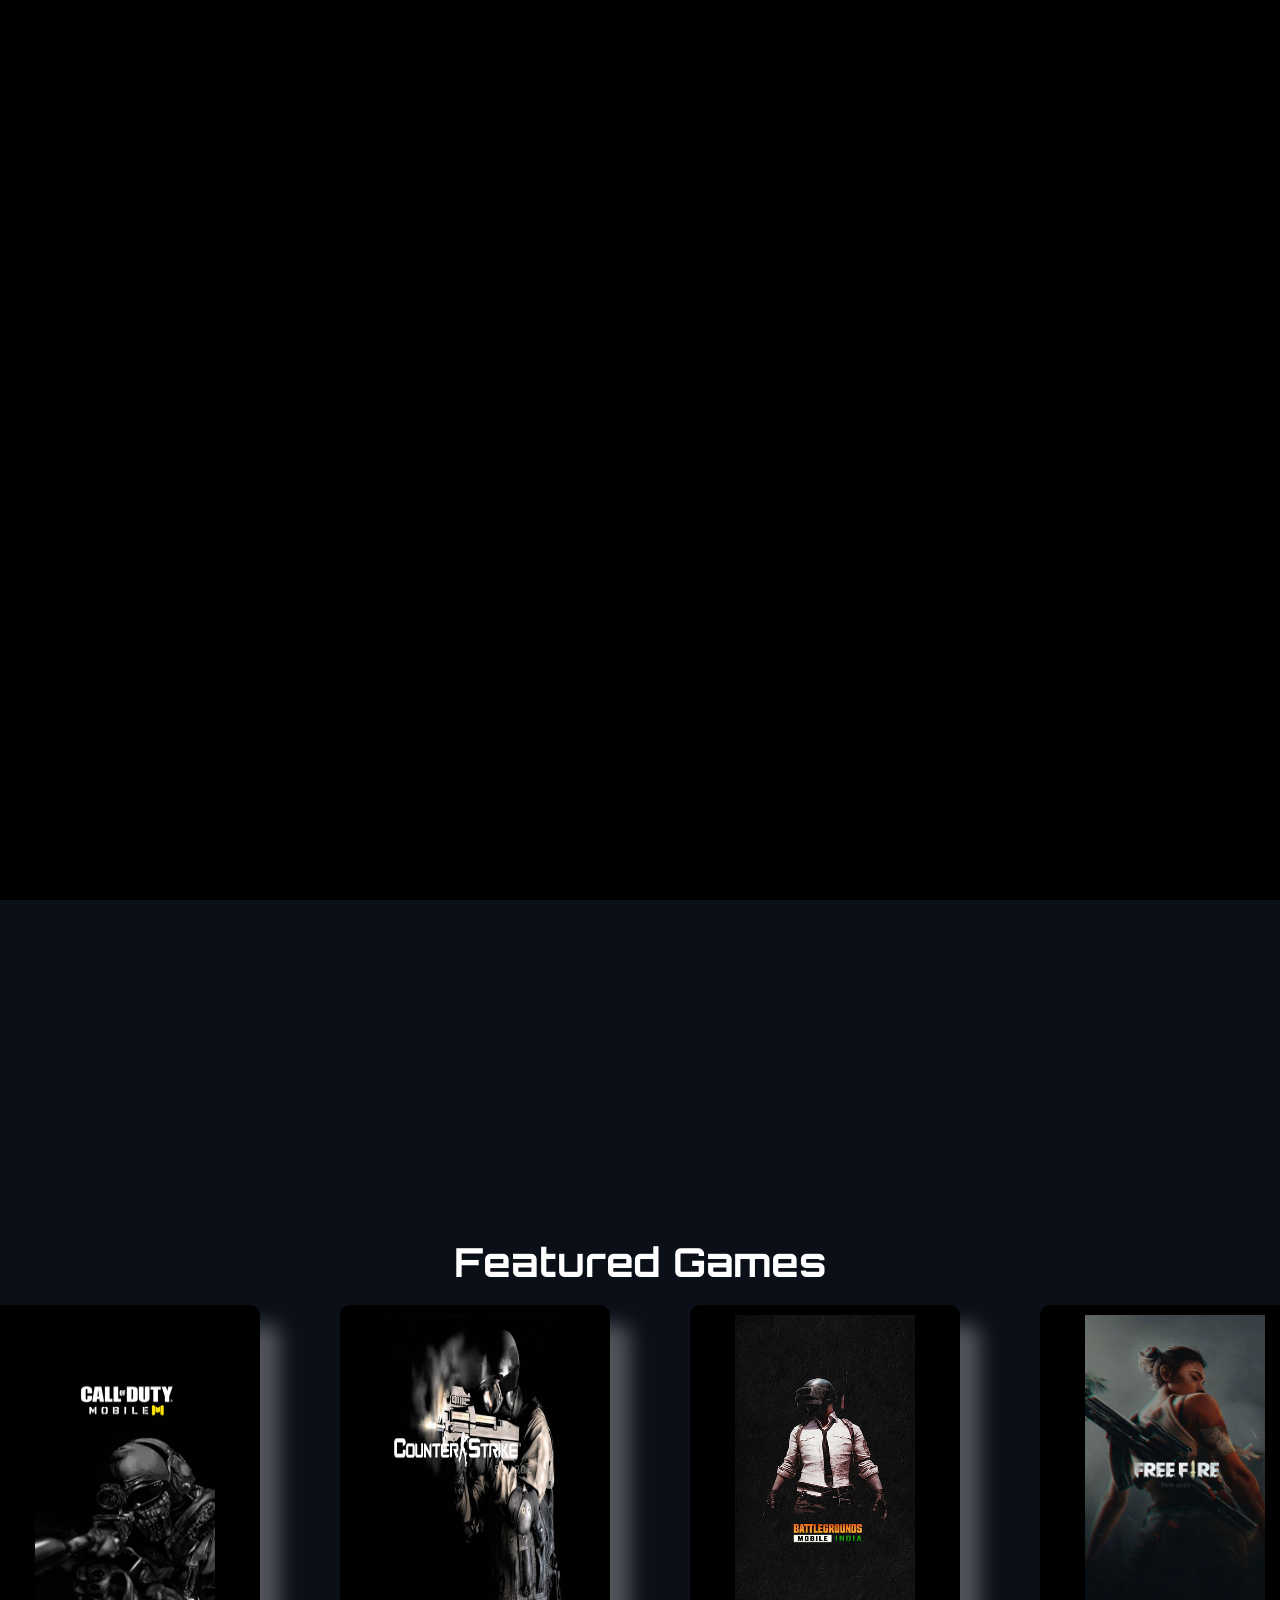
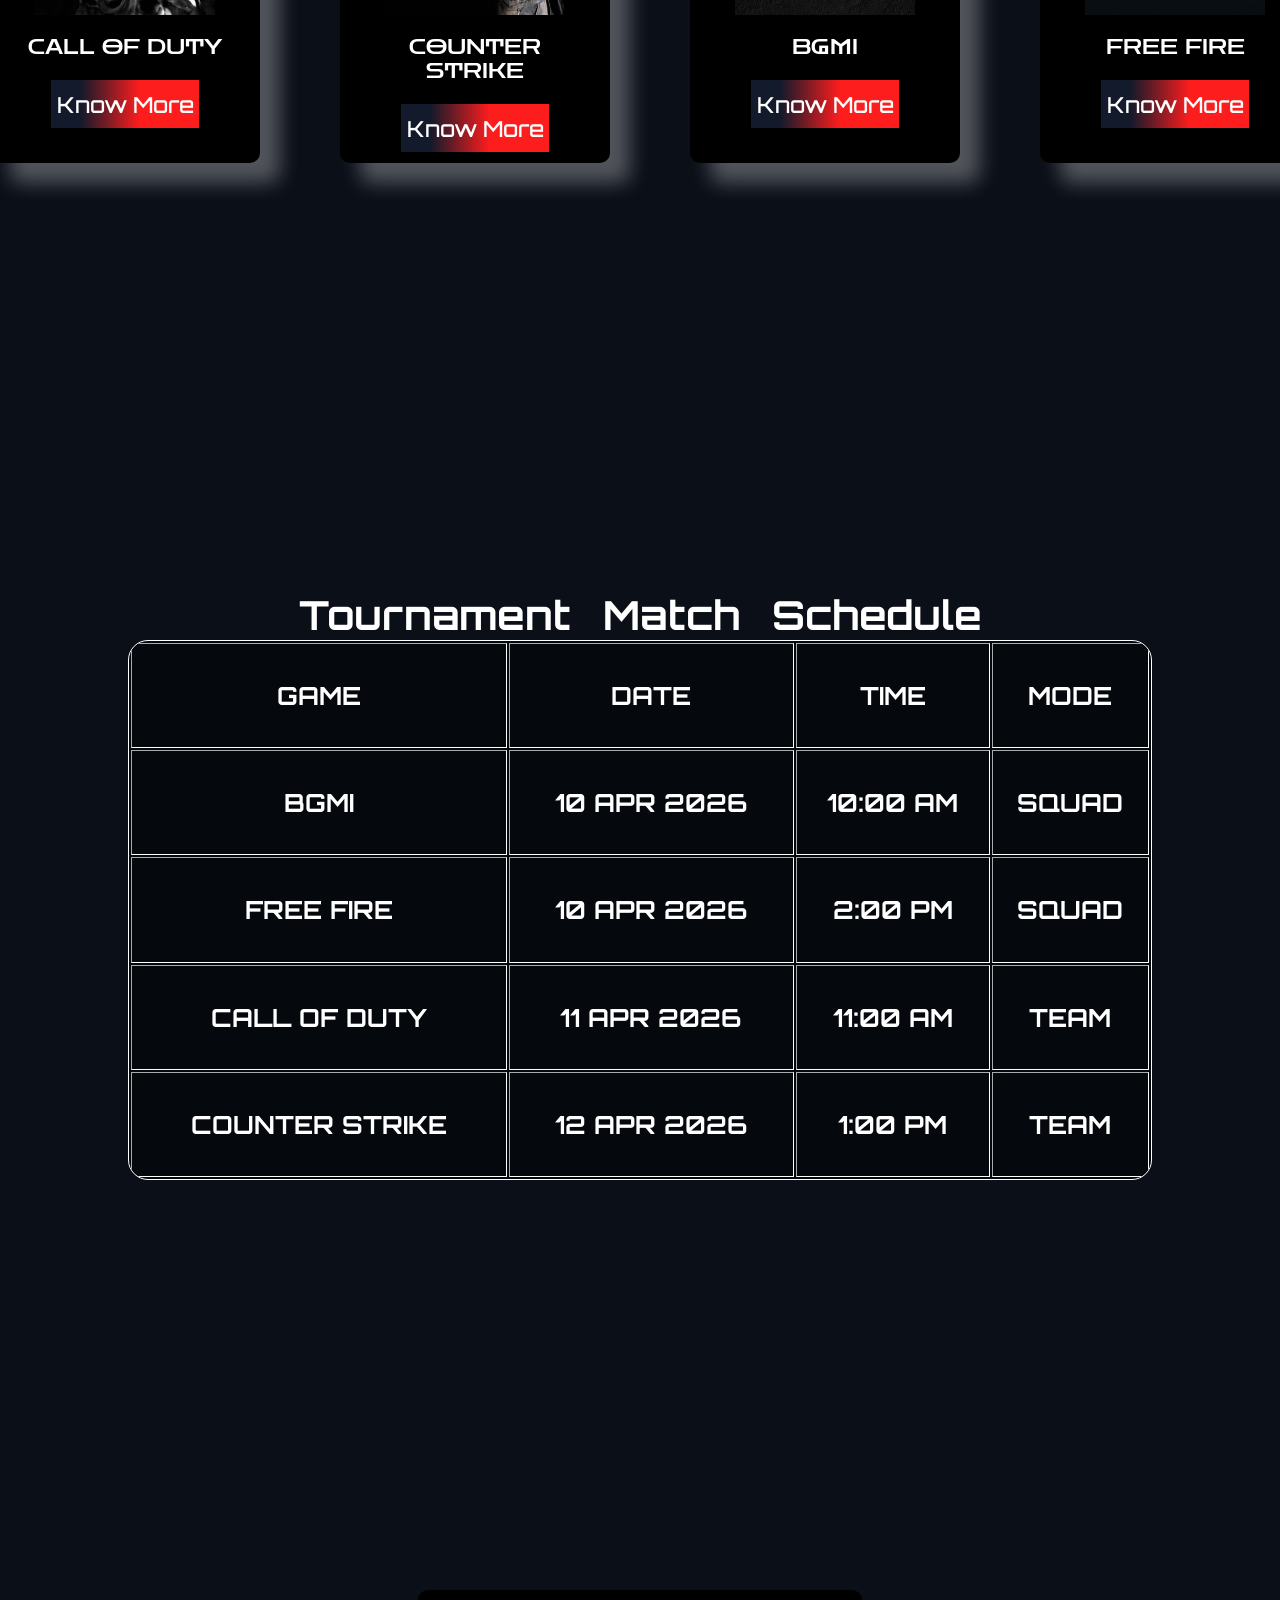
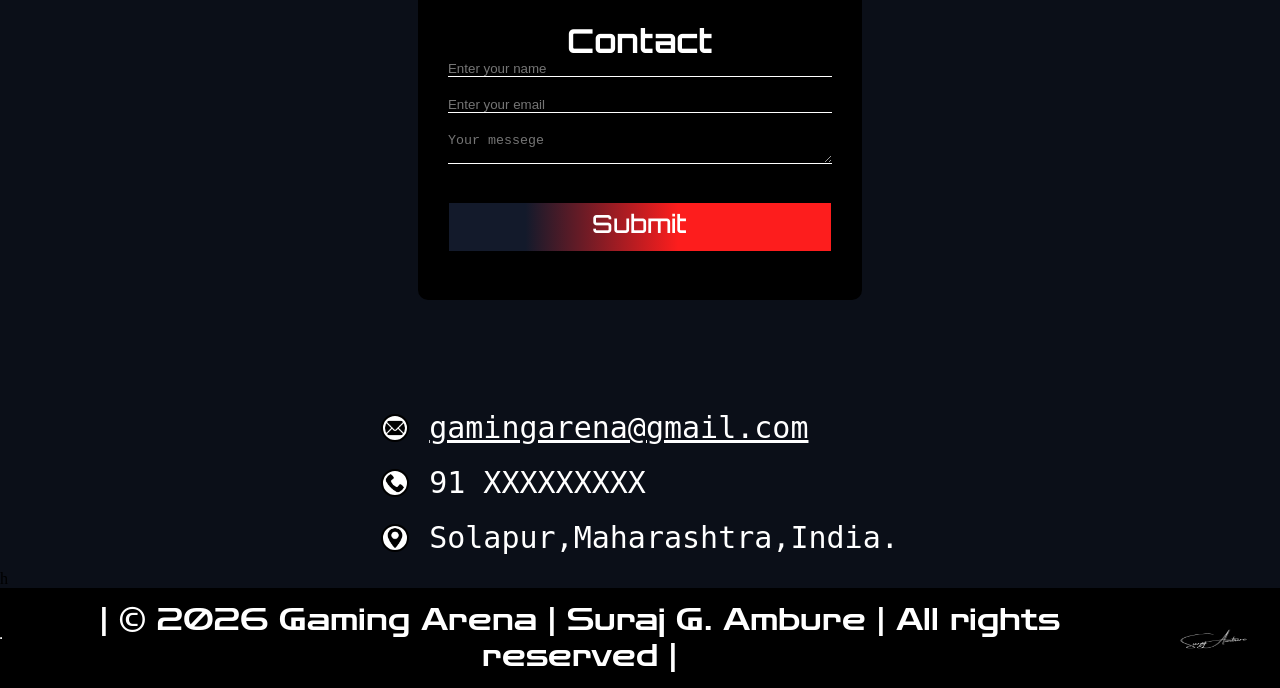
<file: index.html>
<!DOCTYPE html>
<html lang="en">

<head>
    <!-- Meta information for character encoding and responsiveness -->
    <meta charset="UTF-8">
    <meta name="viewport" content="width=device-width, initial-scale=1.0">

    <!-- Page title and favicon -->
    <title>Gaming Arena</title>
    <link rel="shortcut icon" href="games.png" type="image/x-icon" class="icon-im">

    <!-- External CSS file -->
    <link rel="stylesheet" href="style.css">
</head>

<body>
    
    <!-- Intro splash screen displayed on page load -->
  <div id="intro">
        <img src="Logo.png" alt="Signature" id="sign-img">
    </div>

    <!-- Navigation bar -->
    <nav>
        <!-- Sidebar menu for mobile view -->
        <ul class="sidebar">
            <!-- Close button for sidebar -->
            <li onclick="hidesidebar()"><a><img src="close.png"></a></li>

            <!-- Navigation links -->
            <li><a href="#home">Home</a></li>
            <li><a href="#Games">Games</a></li>
            <li><a href="#Tournament">Tournaments</a></li>
            <li><a href="#contact">Contact</a></li>
        </ul>

        <!-- Main navigation bar -->
        <ul>
            <!-- Logo / Branding -->
            <li><a>Gaming<span> Arena</span></a></li>
            <!-- Desktop navigation links -->
            <li><a href="#home" class="hide">Home</a></li>
            <li><a href="#Games" class="hide">Games</a></li>
            <li><a href="#Tournament" class="hide">Tournaments</a></li>
            <li><a href="#contact" class="hide">Contact</a></li>

            <!-- Menu icon for opening sidebar (mobile view) -->
            <li onclick="showsidebar()">
                <a href="#"><img src="menu.png" class="menu-i"></a>
            </li>
        </ul>
    </nav>

    <!-- Home Section -->
    <section id="home">
        <div class="first">
            <img src="i1.png" class="f1-img">
            <div class="text">
                <!-- Main heading -->
                <h1>Gaming <br><span>Arena</span></h1>

                <!-- Tagline -->
                <blockquote>
                    <h4>" Enter the Realm of Legends "</h4>
                </blockquote>
            </div>
        </div>
    </section>

    <!-- Games Section -->
    <section id="Games">
        <div class="second">
            <h2 class="autoshow">Featured Games </h2>

            <!-- Game cards container -->
            <div class="games">

                <!-- Individual game card -->
                <div class="gm">
                    <img src="COD.jpg" class="img">
                    <p>CALL OF DUTY</p>
                    <a href="Info.html">
                        <button>Know More</button>
                    </a>
                </div>

                <div class="gm">
                    <img src="CS.jpg" class="img">
                    <p>COUNTER STRIKE</p>
                    <a href="Info.html">
                        <button>Know More</button>
                    </a>
                </div>

                <div class="gm">
                    <img src="BGMI.jpg" class="img">
                    <p>BGMI</p>
                    <a href="Info.html">
                        <button>Know More</button>
                    </a>
                </div>

                <div class="gm">
                    <img src="FF.jpg" class="img">
                    <p>FREE FIRE</p>
                    <a href="Info.html">
                        <button>Know More</button>
                    </a>
                </div>

            </div>
        </div>
    </section>

    <!-- Tournament Schedule Section -->
    <section id="Tournament">
        <div class="third">

            <!-- Section heading -->
            <h2 class="autoshow">Tournament Match Schedule </h2>

            <!-- Tournament schedule table -->
            <table border="1" cellpadding="4">
                <tr>
                    <th>Game</th>
                    <th>Date</th>
                    <th>Time</th>
                    <th>Mode</th>
                </tr>

                <!-- Match rows -->
                <tr>
                    <td>BGMI</td>
                    <td>10 APR 2026</td>
                    <td>10:00 AM</td>
                    <td>Squad</td>
                </tr>

                <tr>
                    <td>Free Fire</td>
                    <td>10 APR 2026</td>
                    <td>2:00 PM</td>
                    <td>SQUAD</td>
                </tr>

                <tr>
                    <td>Call of Duty</td>
                    <td>11 APR 2026</td>
                    <td>11:00 AM</td>
                    <td>Team</td>
                </tr>

                <tr>
                    <td>Counter Strike</td>
                    <td>12 APR 2026</td>
                    <td>1:00 PM</td>
                    <td>TEAM</td>
                </tr>
            </table>

        </div>
    </section>

    <!-- Contact / Feedback Section -->
    <div class="feedback">
        <section id="contact">

            <!-- Contact form -->
            <form class="autoshow">
                <h2 style="color: #fff;">Contact </h2>

                <!-- User input fields -->
                <input type="text" placeholder="Enter your name">
                <input type="email" placeholder="Enter your email">
                <textarea placeholder="Your messege"></textarea>

                <!-- Submit button -->
                <button type="submit">Submit</button>
            </form>

            <!-- Contact information -->
            <div class="contact">
                <p class="autoblur">
                    <div class="cont">
                    <img src="email.png" class="c-im">
                      <u>gamingarena@gmail.com</u></div>

                    <div class="cont">
                    <img src="phone-call.png" class="c-im">
                      91 XXXXXXXXX</div>
                    <div class="cont">
                    <img src="maps-and-flags.png" class="c-im">
                      Solapur,Maharashtra,India.</div>
                </p>
            </div>
        </section>
    </div>

    <!-- Footer section -->h
    <footer>
        <hr>
        <p>
           | © 2026 Gaming Arena | Suraj G. Ambure | All rights reserved |
        </p>
         <img src="signature_2.png" class="logo">
    </footer>

    <!-- Logo image -->
   

    <script>
        /**
         * Function: showsidebar
         * Purpose: Displays the sidebar menu (used in mobile view)
         */
        function showsidebar() {
            const sidebar = document.querySelector('.sidebar');
            sidebar.style.display = 'flex';
        }

        /**
         * Function: hidesidebar
         * Purpose: Hides the sidebar menu
         */
        function hidesidebar() {
            const sidebar = document.querySelector('.sidebar');
            sidebar.style.display = 'none';
        }

        /**
         * Intro screen timeout
         * Purpose: Automatically hides the intro splash screen after 3.5 seconds
         */
        setTimeout(() => {
            document.getElementById("intro").style.display = "none";
        }, 3500);
    </script>

</body>
</html>
</file>
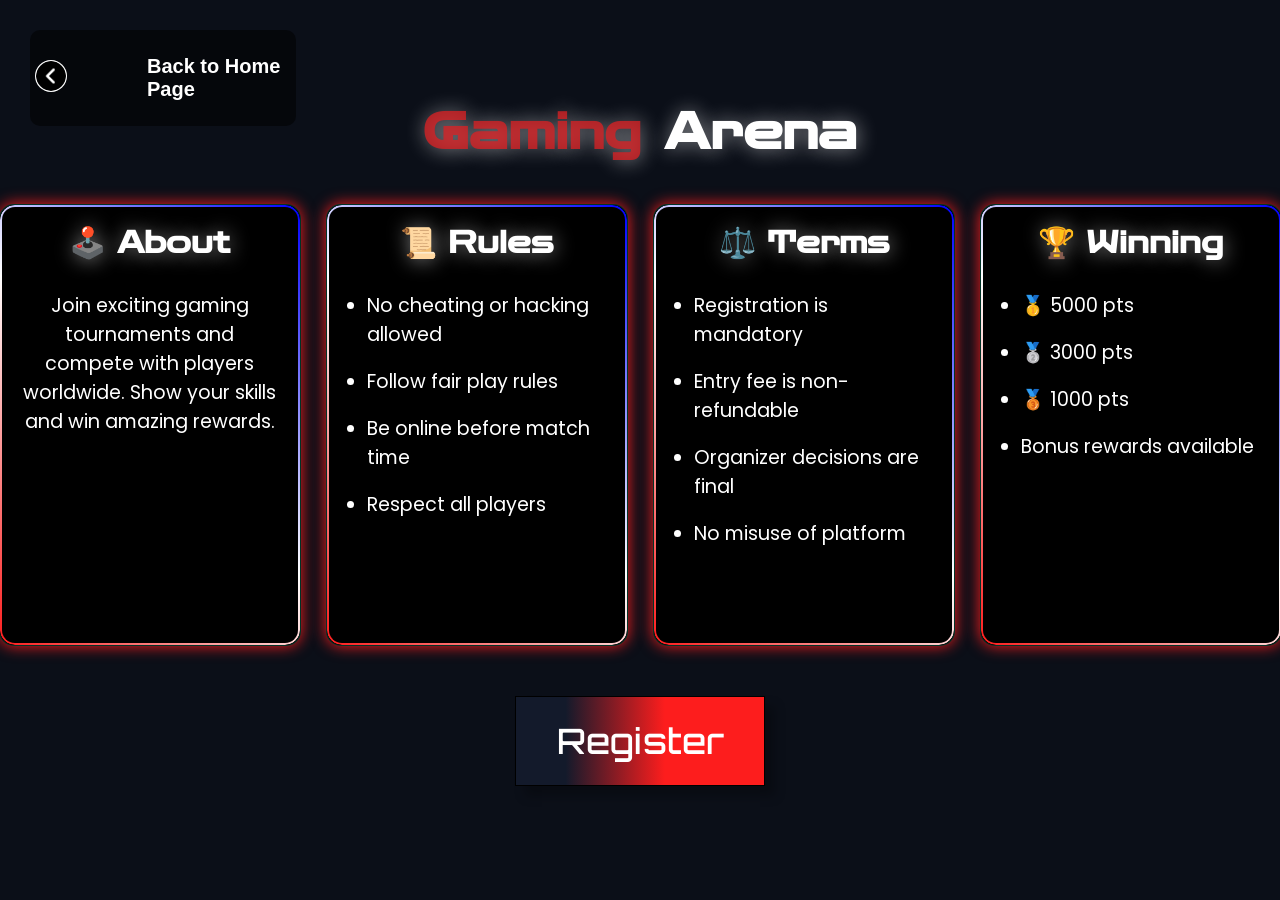
<file: Info.html>
<!DOCTYPE html>
<html lang="en">
<head>
    <meta charset="UTF-8">
    <meta name="viewport" content="width=device-width, initial-scale=1.0">
    <title>Info</title>
    <link rel="shortcut icon" href="games.png" type="image/x-icon" class="icon-im">


    <style>
        @import url('https://fonts.googleapis.com/css2?family=Amita:wght@400;700&family=Bebas+Neue&family=Boldonse&family=Bonheur+Royale&family=Bungee&family=Felipa&family=Manufacturing+Consent&family=Montserrat:ital,wght@0,100..900;1,100..900&family=Orbitron:wght@400..900&family=Unbounded:wght@200..900&family=Uncial+Antiqua&family=Zen+Dots&display=swap');
@import url('https://fonts.googleapis.com/css2?family=Amita:wght@400;700&family=Bebas+Neue&family=Boldonse&family=Bonheur+Royale&family=Bungee&family=Exo+2:ital,wght@0,100..900;1,100..900&family=Felipa&family=Manufacturing+Consent&family=Montserrat:ital,wght@0,100..900;1,100..900&family=Orbitron:wght@400..900&family=Unbounded:wght@200..900&family=Uncial+Antiqua&family=Zen+Dots&display=swap');
@import url('https://fonts.googleapis.com/css2?family=Amita:wght@400;700&family=Bebas+Neue&family=Boldonse&family=Bonheur+Royale&family=Bungee&family=Exo+2:ital,wght@0,100..900;1,100..900&family=Felipa&family=Manufacturing+Consent&family=Montserrat:ital,wght@0,100..900;1,100..900&family=Orbitron:wght@400..900&family=Press+Start+2P&family=Unbounded:wght@200..900&family=Uncial+Antiqua&family=Zen+Dots&display=swap');
@import url('https://fonts.googleapis.com/css2?family=Amita:wght@400;700&family=Bebas+Neue&family=Boldonse&family=Bonheur+Royale&family=Bungee&family=Exo+2:ital,wght@0,100..900;1,100..900&family=Felipa&family=Lobster&family=Lugrasimo&family=Manufacturing+Consent&family=Montserrat:ital,wght@0,100..900;1,100..900&family=Orbitron:wght@400..900&family=Play:wght@400;700&family=Poppins:ital,wght@0,100;0,200;0,300;0,400;0,500;0,600;0,700;0,800;0,900;1,100;1,200;1,300;1,400;1,500;1,600;1,700;1,800;1,900&family=Press+Start+2P&family=Unbounded:wght@200..900&family=Uncial+Antiqua&family=Zen+Dots&display=swap');
        body {
    margin: 0;
    font-family: Arial, sans-serif;
    background: #0a0a0a;
}

/* Section */
.info-section {
    padding: 60px 20px;
    text-align: center;
    color: white;
}

body{
    background-color: #0B0F18;
    display: flex;
    flex-direction: column;
    align-items: center;
    justify-content: center;
}

 .back {
        position: fixed;
        top: 20px;
        left: 20px;
               background-color: #00000088;
               color: #fff;
            margin: 10px;    
            display: flex;
            justify-content: flex-start;
            gap: 4em;
            align-items: center;
            border-radius: 10px;
            padding: 5px;
            width: 20%;
            font-size: 20px;
            font-weight: bold;
            border: inset solid #000000a6;
        }

         .img {
            background-color: #fff;
            padding: 1px;
                border-radius: 50%;
            height: 30px;
            width: 30px;
        }

h2{
        color: #de2023c0;
    text-shadow: 1px 1px 20px #ffffff7a;
        font-family: "Zen Dots", sans-serif;
    font-weight: 400;
    font-style: normal;
    font-weight: bold;
    font-size: 50px;
}

span{ 
    color: #fff;
    margin-left: 5px;
}


/* Cards Layout */
.card-container {
    display: grid;
    grid-template-columns: repeat(4, 1fr);
    gap: 25px;
    margin-bottom: 50px;
}

/* Card Style */
.card {
    width: 260px;
    height: 400px;
    padding: 20px;
    border-radius: 15px;
    background-color: #000;
    backdrop-filter: blur(10px);
    border: 1px solid rgba(0,255,195,0.2);
    box-shadow: 0 0 15px rgba(253, 29, 29, 1);
    transition: 0.4s;
    position: relative;
    overflow: hidden;
    padding: 30pxf;
    font-size: 1.2rem;
     font-family:"Poppins", sans-serif;
     font-weight: 400;
}

/* Glow hover effect */
.card:hover {
    transform: translateY(-10px) scale(1.05);
    box-shadow: 0 0 25px rgba(253, 29, 29, 1), 0 0 50px rgba(253, 29, 29, 1);
}

/* Neon border animation */
.card::before {
    content: "";
    position: absolute;
    inset: 0;
    border-radius: 15px;
    padding: 2px;
    background: linear-gradient(45deg,rgba(253, 29, 29, 1) , #fff, blue);
    -webkit-mask: linear-gradient(#000 0 0) content-box, linear-gradient(#000 0 0);
    -webkit-mask-composite: xor;
}

/* Text */
.card h3 {
    margin-top: 0;
    color: #fff;
    text-shadow: 1px 1px 20px #ffffff7a;
    font-family: "Zen Dots", sans-serif;
    font-weight: 400;
    font-style: normal;
    font-weight: bold;
    font-size: 30px;
}

.card ul {
    text-align: left;
    padding-left: 20px;
}

.card li{
    margin-bottom: 18px;
    
}



button {
       cursor: pointer;
    display: flex;
    justify-content: center;
    align-items: center;
    height: 60px;
    font-size: 22px;
    width: 150px;
    border: 1.5px solid #000;
    background: linear-gradient(90deg, #131a2b 20%, rgba(253, 29, 29, 1) 60%);
    box-shadow: 10px 10px 10px #00000043;
    transition: all ease 0.3s;
}

 button {
    width: 250px;
    height: 90px;
    display: flex;
    justify-content: center;
    margin: auto;
    text-align: center;
    align-items: center;
    text-decoration: none;
    font-family: "Orbitron", sans-serif;
    font-size: 35px;
    font-weight: 500;
    color: #fff;
}

a{
    text-decoration: none;
}

@media (max-width: 768px) {

    body{
        display: flex;
        flex-direction: column;
        align-items: center;
        justify-content: center;
    }
    .card-container {
       display: flex;
       flex-direction: column;
       align-items: center;
    }

    
            .back {             
                   position: fixed;
                top: 20px;
                left: 20px;
                display: flex;
                z-index: 999;
                width: 40px;
                border-radius: 30%;
                align-items: center;
                justify-content: center;
            }

            .back p {
                display: none;
            }

            .back .img {
                display: block;
                margin: auto;
            }

}
</style>
</head>
<body>
     <div class="back">
        <a href="index.html"><img src="previous.png" class="img"></a>
        <p>Back to Home Page</p>
    </div>
    <section class="info-section">
     <h2>Gaming<span> Arena</span></h2>

    <div class="card-container">

        <div class="card">
            <h3>🕹️ About</h3>
            <p>
                Join exciting gaming tournaments and compete with players worldwide.
                Show your skills and win amazing rewards.
            </p>
        </div>

        <div class="card">
            <h3>📜 Rules</h3>
            <ul>
                <li>No cheating or hacking allowed</li>
                <li>Follow fair play rules</li>
                <li>Be online before match time</li>
                <li>Respect all players</li>
            </ul>
        </div>

        <div class="card">
            <h3>⚖️ Terms</h3>
            <ul>
                <li>Registration is mandatory</li>
                <li>Entry fee is non-refundable</li>
                <li>Organizer decisions are final</li>
                <li>No misuse of platform</li>
            </ul>
        </div>

        <div class="card">
            <h3>🏆 Winning</h3>
            <ul>
                <li>🥇 5000 pts</li>
                <li>🥈 3000 pts</li>
                <li>🥉 1000 pts</li>
                <li>Bonus rewards available</li>
            </ul>
        </div>

    </div>
    <a href="Register.html"><button>Register</button></a>
</body>
</html>
</file>
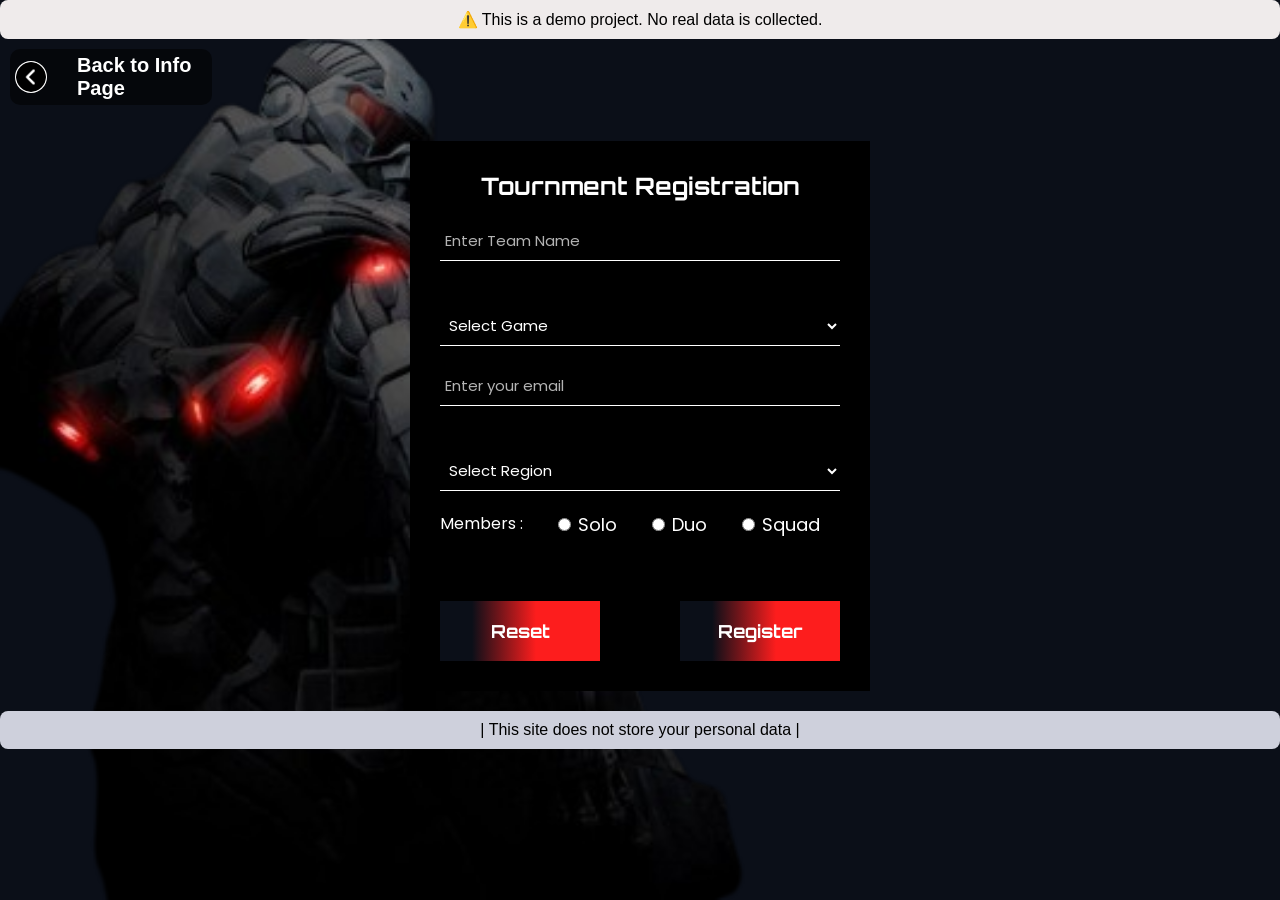
<file: Register.html>
<html>

<head>
    <meta charset="UTF-8">
    <meta name="viewport" content="width=device-width, initial-scale=1.0">
    <link rel="shortcut icon" href="games.png" type="image/x-icon" class="icon-im">
    <title>Register</title>
    <style>
        @import url('https://fonts.googleapis.com/css2?family=Amita:wght@400;700&family=Bebas+Neue&family=Boldonse&family=Bonheur+Royale&family=Bungee&family=Felipa&family=Manufacturing+Consent&family=Montserrat:ital,wght@0,100..900;1,100..900&family=Orbitron:wght@400..900&family=Unbounded:wght@200..900&family=Uncial+Antiqua&family=Zen+Dots&display=swap');
@import url('https://fonts.googleapis.com/css2?family=Amita:wght@400;700&family=Bebas+Neue&family=Boldonse&family=Bonheur+Royale&family=Bungee&family=Exo+2:ital,wght@0,100..900;1,100..900&family=Felipa&family=Manufacturing+Consent&family=Montserrat:ital,wght@0,100..900;1,100..900&family=Orbitron:wght@400..900&family=Unbounded:wght@200..900&family=Uncial+Antiqua&family=Zen+Dots&display=swap');
@import url('https://fonts.googleapis.com/css2?family=Amita:wght@400;700&family=Bebas+Neue&family=Boldonse&family=Bonheur+Royale&family=Bungee&family=Exo+2:ital,wght@0,100..900;1,100..900&family=Felipa&family=Manufacturing+Consent&family=Montserrat:ital,wght@0,100..900;1,100..900&family=Orbitron:wght@400..900&family=Press+Start+2P&family=Unbounded:wght@200..900&family=Uncial+Antiqua&family=Zen+Dots&display=swap');
@import url('https://fonts.googleapis.com/css2?family=Amita:wght@400;700&family=Bebas+Neue&family=Boldonse&family=Bonheur+Royale&family=Bungee&family=Exo+2:ital,wght@0,100..900;1,100..900&family=Felipa&family=Lobster&family=Lugrasimo&family=Manufacturing+Consent&family=Montserrat:ital,wght@0,100..900;1,100..900&family=Orbitron:wght@400..900&family=Play:wght@400;700&family=Poppins:ital,wght@0,100;0,200;0,300;0,400;0,500;0,600;0,700;0,800;0,900;1,100;1,200;1,300;1,400;1,500;1,600;1,700;1,800;1,900&family=Press+Start+2P&family=Unbounded:wght@200..900&family=Uncial+Antiqua&family=Zen+Dots&display=swap');

        * {
            margin: 0;
            padding: 0;
        }

        body {
        background-color: #0B0F18;
            font-family: Arial, Helvetica, sans-serif;
            display: flex;
            flex-direction: column;
            background-image: url('Registerbg.png');
            background-repeat: no-repeat;
            background-size: cover;

        }

        .back {
            color: #fff;
            margin: 10px;
            background-color: #00000088;
            display: flex;
            justify-content: flex-start;
            gap: 1.5em;
            align-items: center;
            border-radius: 10px;
            padding: 5px;
            width: 15%;
            font-size: 20px;
            font-weight: bold;
            border: inset solid #000;

        }

        .img {
            background-color: #fff;
            border-radius: 50%;
            padding: 1px;
            height: 30px;
            width: 30px;
        }


        form {
            color: #fff;
            padding: 30px;
            display: block;
            margin: auto;
            display: flex;
            flex-direction: column;
            backdrop-filter: blur(10px);
            background-color: #000;
            height: auto;
            width: 90%;
            max-width: 400px;
            margin-top: 2%;
               font-family: "Poppins", sans-serif;
        }

        ::placeholder{
            color: #fff;
            opacity: 0.7;
             font-family: "Poppins", sans-serif;
        }

        h2 {
            text-align: center;
            margin-bottom: 20px;
               font-family: "Orbitron", sans-serif;
        }

        input,
        select,
        textarea {
            font-size: 15px;
            color: #fff;
                font-family: "Poppins", sans-serif;
            background: transparent;
            border: none;
            outline: none;
            border-bottom: #fff 1px solid;
            margin-bottom: 20px;
            padding: 8px 5px;
            transition: all ease-in-out 0.3s;
        }

        label{
            margin-left: 15px;
                color: #fff;
                font-size: 18px;
                font-family: "Poppins", sans-serif;
                font-weight: 400;
        }

        select {
            color: #fff;
        }

        option {
            color: #000;
        }

        .course {
            display: flex;
            gap: 20px;
        }

        textarea {
            resize: none;
        }

        .btn {
            margin-top: 50px;
            display: flex;
            justify-content: center;
            gap: 5em;
        }

        button {
            cursor: pointer;
            height: 50px;
            border: none;
            width: 200px;
            color: #fff;
            transition: all ease 0.3s;
            font-family: "Orbitron", sans-serif;
            font-weight: bold;
            font-size: 18px;
            height: 60px;
            background: linear-gradient(90deg, #0B0F18 20%, rgba(253, 29, 29, 1) 60%);
            transition: all ease 0.3s;
        }

        input:focus {
            transform: translateY(-5px);
        }

        button:hover {
            opacity: 0.80;
            transform: scale(1.05);
            transform: translateY(-4px);
        }



        @media (max-width:750px) {

            body {
                background-color: #0B0F18;
                background-image: none;
                display: flex;
                align-items: center;
                justify-content: center;
                min-height: 100vh;
                padding: 20px 20px;
                color: #000;
            }

            .back {
                display: flex;
                z-index: 999;
                width: 10%;
                border-radius: 50%;
                align-items: center;
                justify-content: center;
            }

            .back p {
                display: none;
            }

            .back .img {
                display: block;
                content: url('home.png');
                margin: auto;
            }

            form {
                background-image: url('Registerbg.png');
                background-size: cover;
                background-repeat: no-repeat;
                width: 95%;
                padding: 20px;
                margin: auto;
            }

            .course {
                flex-direction: column;
                gap: 10px;
            }

            .course label {
                display: flex;
                align-self: center;
                gap: 5px;
                font-size: 20px;
            }

            .btn {
                flex-direction: column;
                gap: 15px;
            }

            button {
                width: 100%;
            }


        }
    </style>
</head>

<body>
    <p style="background:#efebeb; padding:10px; border-radius:8px; text-align:center;">
  ⚠️ This is a demo project. No real data is collected.
</p>
    <div class="back">
        <a href="Info.html"><img src="previous.png" class="img"></a>
        <p>Back to Info Page</p>
    </div>
    <div class="main">

        <form onsubmit=showmessage()>
            <h2>Tournment Registration</h2>
            <input type="text" placeholder="Enter Team Name" required><br>
            <select required>
                <option selected disabled>Select Game</option>
                <option>COD</option>
                <option>Counter Strike</option>
                <option>BGMI</option>
                <option>FREE FIRE</option>
            </select>
            <input type="email" placeholder="Enter your email" required><br>
        

            <select required>
                <option selected disabled>Select Region</option>
                <option>Asia</option>
                <option>Europe</option>
                <option>Brazil</option>
                <option>US</option>
            </select>

            <div class="course" required>
                Members :
                <label><input type="radio" name="member" style="margin-right: 7px;">Solo</label>
                <label><input type="radio" name="member" style="margin-right: 7px;">Duo</label>
                <label><input type="radio" name="member" style="margin-right: 7px;">Squad</label>

            </div>

            <div class="btn">
                <button type="reset">Reset</button>
                <button type="submit">Register</button>
            </div>
        </form>

        <script>
            function showmessage() {
                alert('Registration Completed');
            }
        </script>
    </div>
   <p style="background:#ced0dc; padding:10px; border-radius:8px; text-align:center; float:bottom; margin-top:20px;" >
  | This site does not store your personal data |
</p>
</body>

</html>
</file>
<file: style.css>
@import url('https://fonts.googleapis.com/css2?family=Amita:wght@400;700&family=Bebas+Neue&family=Boldonse&family=Bonheur+Royale&family=Bungee&family=Felipa&family=Manufacturing+Consent&family=Montserrat:ital,wght@0,100..900;1,100..900&family=Orbitron:wght@400..900&family=Unbounded:wght@200..900&family=Uncial+Antiqua&family=Zen+Dots&display=swap');
@import url('https://fonts.googleapis.com/css2?family=Amita:wght@400;700&family=Bebas+Neue&family=Boldonse&family=Bonheur+Royale&family=Bungee&family=Exo+2:ital,wght@0,100..900;1,100..900&family=Felipa&family=Manufacturing+Consent&family=Montserrat:ital,wght@0,100..900;1,100..900&family=Orbitron:wght@400..900&family=Unbounded:wght@200..900&family=Uncial+Antiqua&family=Zen+Dots&display=swap');
@import url('https://fonts.googleapis.com/css2?family=Amita:wght@400;700&family=Bebas+Neue&family=Boldonse&family=Bonheur+Royale&family=Bungee&family=Exo+2:ital,wght@0,100..900;1,100..900&family=Felipa&family=Manufacturing+Consent&family=Montserrat:ital,wght@0,100..900;1,100..900&family=Orbitron:wght@400..900&family=Press+Start+2P&family=Unbounded:wght@200..900&family=Uncial+Antiqua&family=Zen+Dots&display=swap');
@import url('https://fonts.googleapis.com/css2?family=Amita:wght@400;700&family=Bebas+Neue&family=Boldonse&family=Bonheur+Royale&family=Bungee&family=Exo+2:ital,wght@0,100..900;1,100..900&family=Felipa&family=Lobster&family=Lugrasimo&family=Manufacturing+Consent&family=Montserrat:ital,wght@0,100..900;1,100..900&family=Orbitron:wght@400..900&family=Play:wght@400;700&family=Poppins:ital,wght@0,100;0,200;0,300;0,400;0,500;0,600;0,700;0,800;0,900;1,100;1,200;1,300;1,400;1,500;1,600;1,700;1,800;1,900&family=Press+Start+2P&family=Unbounded:wght@200..900&family=Uncial+Antiqua&family=Zen+Dots&display=swap');

* {
    margin: 0;
    padding: 0;
}

html {
    scroll-behavior: smooth;
}

::-webkit-scrollbar {
    width: 10px;
}

::-webkit-scrollbar-track {
    background: #000;
}

::-webkit-scrollbar-thumb {
    background: linear-gradient(#131a2b, rgba(253, 29, 29, 1));
    border-radius: 10px;
    height: 10px;
}

body {
    background-color: #0B0F18;
    box-sizing: border-box;
    width: 100%;
}

body {

    animation: showSite 1s ease forwards;
    animation-delay: 3s;
}

/* Animation to reveal site after intro */
@keyframes showSite {
    to {
        opacity: 1;
    }
}

#intro {
    position: fixed;
    top: 0;
    left: 0;
    width: 100%;
    height: 100vh;
    background: #000;
    display: flex;
    justify-content: center;
    align-items: center;
    z-index: 9999;
}

/* Signature Image */
#sign-img {
    width: 720px;
    opacity: 0;
    transform: scale(0.4);
    animation: fadeIn 1.5s ease forwards,
        glow 1.5s ease-in-out infinite alternate,
        fadeOut 1s ease 2.5s forwards;
}

/* Fade In */
@keyframes fadeIn {
    to {
        opacity: 1;
        transform: scale(1);
    }
}

/* Glow Effect */
@keyframes glow {
    from {
        filter: drop-shadow(0 0 5px #fff);
    }

    to {
        filter: drop-shadow(0 0 30px #fff);
    }
}

/* Fade Out + Move (signing off) */
@keyframes fadeOut {
    to {
        opacity: 0;
        transform: translateY(-40px);
    }
}

nav {
    position: fixed;
    width: 100%;
    top: 0;
    z-index: 999;
    background: linear-gradient(90deg, #000 50%, rgba(253, 29, 29, 1) 80%);
    overflow: hidden;
    border-bottom: 1px solid #fff;
}

nav ul {
    list-style: none;
    display: flex;
    justify-content: flex-end;
    align-items: center;
}

nav li {
    height: 70px;

}

nav a {
    height: 100%;
    padding: 0 30px;
    text-decoration: none;
    display: flex;
    align-items: center;
    color: #fff;
    font-size: 22px;
    font-family: "Poppins", sans-serif;
    font-weight: 700;
    font-style: normal;

}

nav a::after {
    content: "";
    position: absolute;
    width: 0;
    height: 2px;
    background-color: #fff;
    left: 50%;
    bottom: 10px;
    transition: all 0.3s ease;
}

nav a:hover::after {
    width: 100%;
    left: 0;
}

nav a:hover {
    background-color: #ffffff4b;
    backdrop-filter: blur(10px);
    border-radius: 10px;
    transform: scale(1.05);
    border-bottom: 1px solid #000;
}

nav li:first-child {
    margin-right: auto;
    font-size: 40px;

}

nav li:first-child a {
    color: #fff;
    text-shadow: 0 0 10px red, 0 0 50px red;
    font-weight: bold;
    font-size: 30px;
    font-family: "Zen Dots", sans-serif;
}


nav span {
    color: #d11619;
    margin-left: 5px;
    text-shadow: none;
}

.sidebar ul {
    list-style: none;
}

.sidebar {
    position: fixed;
    top: 0;
    right: 0;
    height: 100vh;
    width: 350px;
    z-index: 2000;
    background-color: #0000006c;
    color: #fff;
    backdrop-filter: blur(20px);
    box-shadow: -10px 0 10px #0000009c;
    display: none;
    flex-direction: column;
    align-items: flex-start;
    justify-content: flex-start;
}

.sidebar li {
    width: 100%;
    margin-bottom: 10px;
}


.sidebar a {
    color: #fff;
    background-color: #00000077;
}

nav li:last-child {
    display: none;
}


.menu-i {
    height: 26px;
    width: 26px;

}

.first {
    display: flex;
    text-align: right;
    padding-top: 100px;
    height: auto;
    min-height: 100vh;
}

.f1-img {
    width: 650px;
    height: 750px;
}

.first h1 {
    text-shadow: 0 0 10px red, 0 0 50px red;
    font-size: clamp(40px, 12vw, 90px);
}

h4 {
    font-size: 4vw;
    color: #fff;
    font-family: "Wide Latin";
    font-weight: 400;

}

.text {
    float: right;
}

.text h4 {
    font-size: 5vw;
    text-align: center;
    font-family: "Bebas Neue", sans-serif;
    font-weight: 400;
    font-style: normal;
    margin-top: 80px;
}

.text h1 {
    color: #fff;
    text-align: center;
    font-size: 10vw;
    margin: 0px 30px;
    font-family: "Zen Dots", sans-serif;
    font-weight: 400;
    font-style: normal;

}

.text h1:hover {
    text-shadow: 0 0 100px red, 0 0 100px red;
}

.text span:hover {
    text-shadow: 0 0 100px #fff, 0 0 100px #fff;
}




.first span {
    color: #de1518;
    text-shadow: 20px 20px 30px #000;
    font-family: "Zen Dots", sans-serif;
    font-weight: bold;
    text-shadow: 0px 0px 80px #ffffff64;
}

.i1 {
    height: 550px;

}

.second {
    display: flex;
    flex-direction: column;
    justify-content: center;
    align-items: center;
    margin-bottom: 150px;
    height: 100vh;
}

.second h2 {
    margin-top: 100px;
    margin-bottom: 50px;
    font-size: 40px;
    text-align: center;

    font-family: "Orbitron", sans-serif;
    margin-bottom: 2vh;
    color: #fff;

}

.autoshow {
    animation: text-appear both;
    animation-timeline: view();
    animation-range: entry 20% cover 100vh;
}

.games {
    display: grid;
    grid-template-columns: repeat(4, 250px);
    gap: 100px;
    width: 100%;
    justify-content: center;

}

@keyframes text-appear {
    from {
        opacity: 0;
        transform: translateY(100px);
    }

    to {
        opacity: 1;
        transform: translateY(0);
    }
}



.gm {
    height: auto;
    width: 250px;
    background-color: #000;
    padding: 10px;
    border-radius: 10px;
    box-shadow: 20px 20px 20px #ffffff4b;
    gap: 40px;
    transition: all ease 0.5s;

}

p {
    font-family: "Zen Dots", sans-serif;
    font-size: 20px;
    margin: 20px;
}

.gm button {
       cursor: pointer;
    display: flex;
    justify-content: center;
    margin: auto;
    text-align: center;
    height: 50px;
    align-items: center;
    text-decoration: none;
    font-family: "Orbitron", sans-serif;
    font-weight: 500;
    color: #fff;
}

.gm a {
    text-decoration: none;
    overflow: hidden;
}

.gm {
    overflow: hidden;
}

.gm:hover {
    transform: translateY(-50px);
}




.img {
    display: block;
    margin: auto;
    height: 300px;
    width: 180px;
    margin-bottom: 20px;
    transition: all ease 0.5s;
}

.gm {
    animation: fadeup both;
    animation-timeline: view()
}



.img:hover {
    transform: rotate(15deg);
}

p {
    color: #fff;
    text-align: center;
}

button {
       cursor: pointer;
    height: 60px;
    font-size: 22px;
    width: 150px;
    border: 1.5px solid #000;
    background: linear-gradient(90deg, #131a2b 20%, rgba(253, 29, 29, 1) 60%);
    box-shadow: 10px 10px 10px #00000043;
    transition: all ease 0.3s;
}

button:hover {
    transform: scale(1.05);
}

.third {
    color: #fff;
    display: flex;
    flex-direction: column;
    text-align: center;
    height: auto;
    min-height: 100vh;

}

.third h2 {
    font-size: 40px;
    color: #fff;
    margin-top: 140px;

}

.third h2 {
    font-family: "Orbitron", sans-serif;
    font-weight: 700;
    font-style: normal;
    word-spacing: 20px;
}

table {
    margin: auto;
    width: 80vw;
    height: 60vh;
    color: #fff;
    font-size: 20px;
    border-radius: 20px;
    backdrop-filter: blur(5px);
    text-transform: uppercase;
    font-family: "Orbitron", sans-serif;
    font-weight: 500;
    font-style: normal;
    font-size: 25px;
    overflow: hidden;
    margin-top: 0;
    background-color: #00000077;
    border: 1px solid #fff;
    font-weight: bolder;
}

table {
    animation: fadeup both;
    animation-timeline: view()
}

th,
td,
tr {
    background: transparent;
    transition: all ease 0.3s;
}

tr:hover {
    transform: scale(1.05);
    backdrop-filter: blur(15px);
    background-color: #ffffff3b;
}

.feedback {
    display: flex;
    font-family: "Poppins", sans-serif;
    justify-content: center;
    height: auto;
    min-height: 70vh;
    padding-top: 190px;

}


form {
    display: flex;
    flex-direction: column;
    background-color: #000;
    border-radius: 10px;
    margin-left: 8vw;
    height: 250px;
    width: 30vw;
    padding: 30px;
    margin: 50px auto;
}

input,
textarea {
    color: #fff;
    background: transparent;
    margin-bottom: 20px;
    border: none;
    border-bottom: 1px solid #fff;
    outline: none;

}

.feedback form h2 {
    font-family: "Orbitron", sans-serif;
    font-weight: 700;
    font-size: 33px;
    text-align: center;
  
}


form button {
       cursor: pointer;
    display: flex;
    margin: auto;
    justify-content: center;
    height: 50px;
    padding: 5px;
    font-size: 20px;
    font-weight: bold;
    text-align: center;
    color: #fff;
    width: 100%;
    font-family: "Orbitron", sans-serif;
    font-weight: 500;
    font-style: normal;
    font-size: 25px;
}

input:focus {
    transform: translateY(-5px);
}

textarea:focus {
    transform: translateY(-5px);
}

.c-im {
    align-items: center;
    height: 20px;
    width: 20px;
    background-color: #fff;
    border-radius: 50%;
    padding: 2px;
    border: 2px solid #000;
}

.feedback p {
    font-family: 'Courier New', Courier, monospace;
    font-size: 30px;
    font-weight: 500;
    color: #fff;
    width: 100%;
    font-weight: bold;
}


footer {
    display: flex;
    justify-content: center;
    align-items: center;
    height: 100px;
    width: 100%;
    background-color: #000000;
    color: #fff;

}

footer p {
    font-size: 30px;
}

.logo {
    height: 70px;
    width: 10%;
    display: block;
}

.contact {
    display: flex;
    margin-bottom: 120px;
    gap: 20px;
    height: 100px;
    width: 100%;
    color: #fff;
    flex-direction: column;
    font-size: 30px;
    text-align: left;
}

.cont {
    display: flex;
    align-items: center;
    gap: 20px;
    float: left;
    font-family: "Monospace", monospace;


}

@keyframes fadeup {
    from {
        opacity: 0;
        transform: translateY(10px) scale(0.5);
    }

    to {
        opacity: 1;
        transform: translateY(0) scale(1);
    }
}

.autoblur {
    animation: autoblur linear both;
    animation-timeline: view(50% auto);
}

@keyframes autoblur {
    0% {
        filter: blur(20px);
    }

    30% {
        filter: blur(0px);
    }
}

@media(max-width :800px) {

    ::-webkit-scrollbar {
        display: none;
    }

    * {
        scrollbar-width: none;

    }

    html{
        scroll-behavior: smooth;
        overflow-x: hidden;
    }

    body {
        box-sizing: border-box;
    }

    .first img {
        display: none;
    } 

    nav {
        width: 100%;
        position: fixed;
        top: 0;
        width: 100%;
        z-index: 999;
    }

    nav li:last-child {
        display: block;
    }

    .text h1 {
        text-align: center;
        font-size: 80px;
        padding: 0 10px;
        text-align: center;
        margin: 0 30px;
        line-height: 1.1;
        font-size: 80px;
    }

    .menu-i {
        position: fixed;
        right: 20px;
        top: 20px;
        height: 30px;
        width: 30px;
    }

    .text h1:hover {
        text-shadow: 0 0 100px red, 0 0 100px red;
    }

    .first {
        display: flex;
        flex-direction: column;
        justify-content: center;
        align-items: center;
        min-height: 100vh;
        background-image: url('i1.png');
        background-repeat: no-repeat;
        height: auto;
        background-position: center;
        padding-bottom: 40px;
        padding-top: 20px;
    }

    .text h4 {
        font-size: 35px;
        font-weight: bold;
        text-align: center;
    }

    .image {
        display: none;
    }

    .i1 {
        z-index: -1;
        position: absolute;
    }

    .hide {
        display: none;
    }

    .games {
        display: flex;
        flex-direction: column;
        justify-content: center;
        align-items: center;
        gap: 35px;
    }

    .gm {
        width: 70%;
    }

    .second {
        display: flex;
        height: auto;
        padding: 50px 0;
    }

    .second h1 {
        font-size: 8vw;
        margin-top: 50px;
    }

    table {
        width: 95%;
        font-size: 14px;
    }

    th,
    td {
        padding: 5px;
    }

    form {
        width: 50%;
        margin: auto;
    }

    input,
    textarea {
        font-size: 16px;
        transition: all ease 0.5s;
    }

    .feedback {
        display: flex;
        flex-direction: column;
    }

    .feedback p {
        width: 100%;
        text-align: center;
    }

    .contact {
        margin-top: 50px;
        margin-bottom: 30px;
        display: flex;
        flex-direction: column;
        justify-content: center;
        align-items: center;
        font-size: 18px;
        gap: 10px;
        float: none;
    }

    img {
        max-width: 100%;
        height: auto;
    }

    footer p {
        font-size: 12px;

    }


    .logo {
        display: block;
        margin: auto;
        height: 50px;
        width: 60px;
    }

}
</file>
